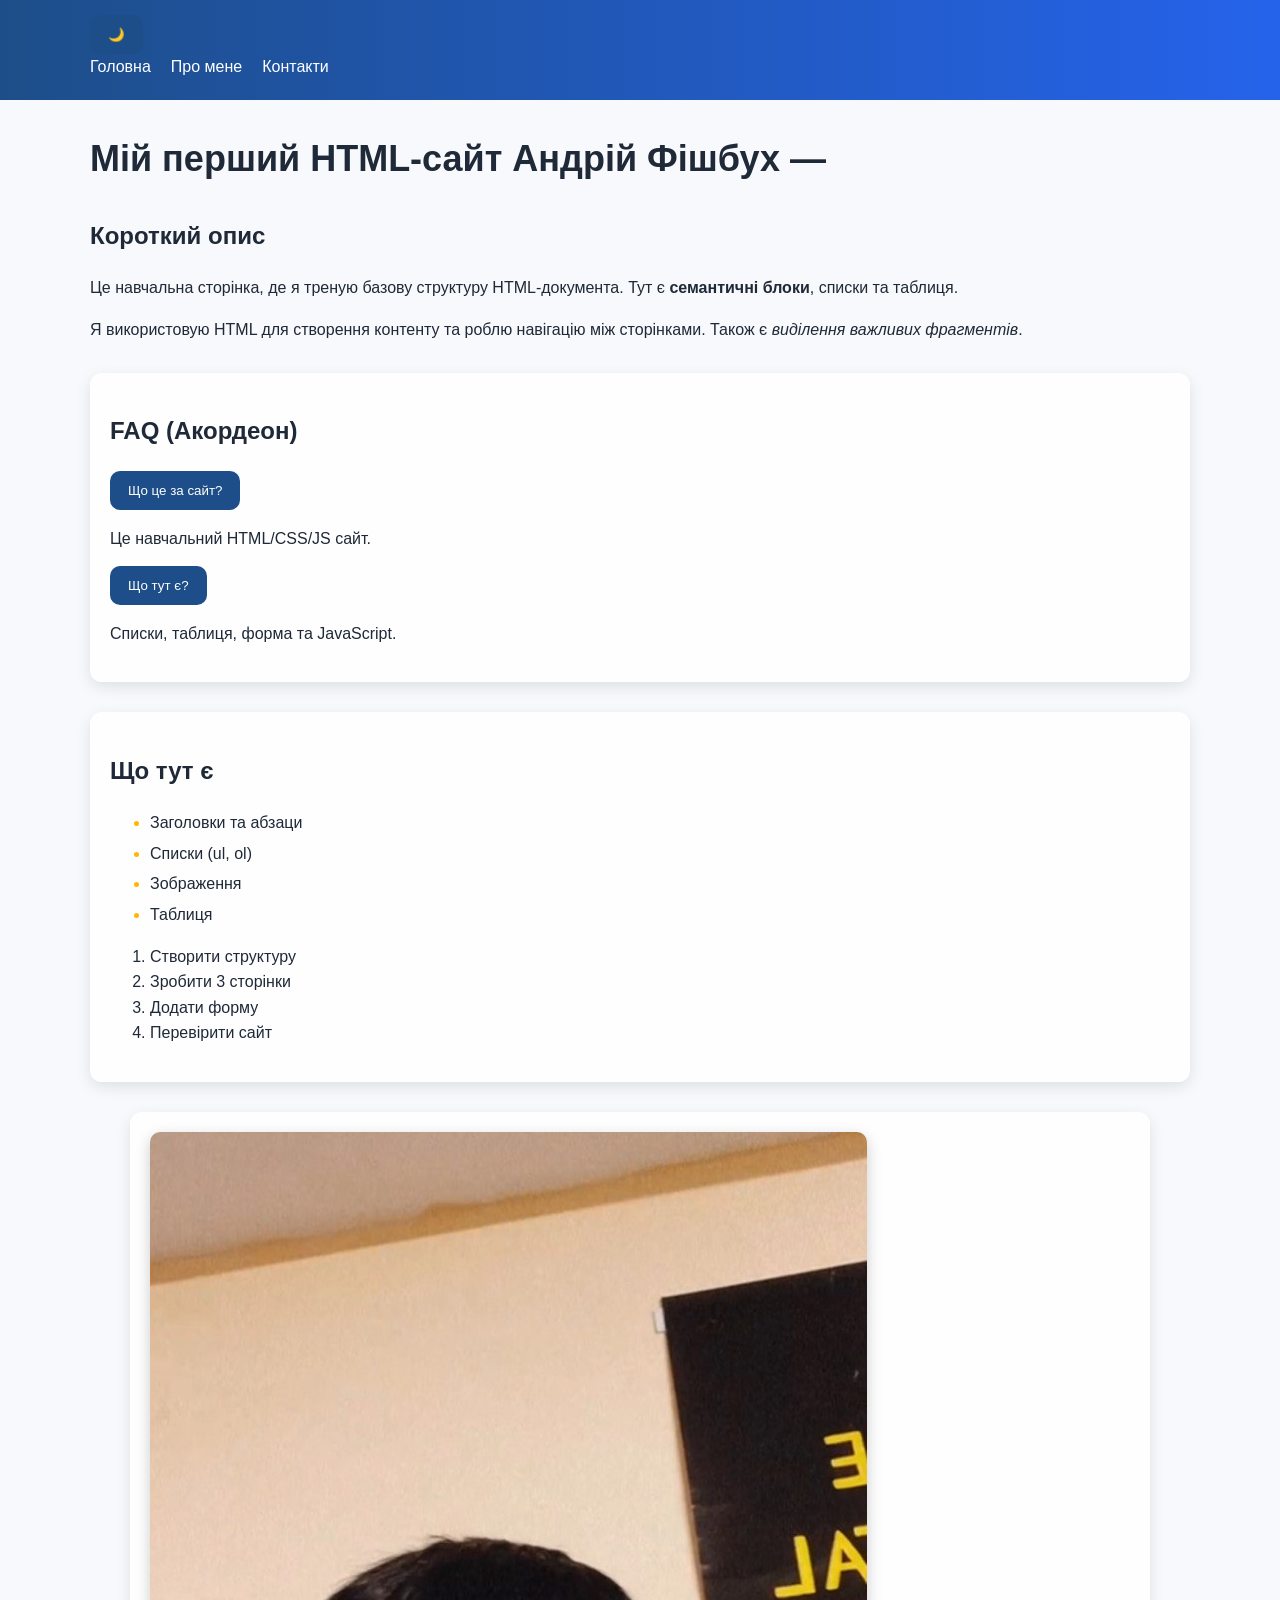
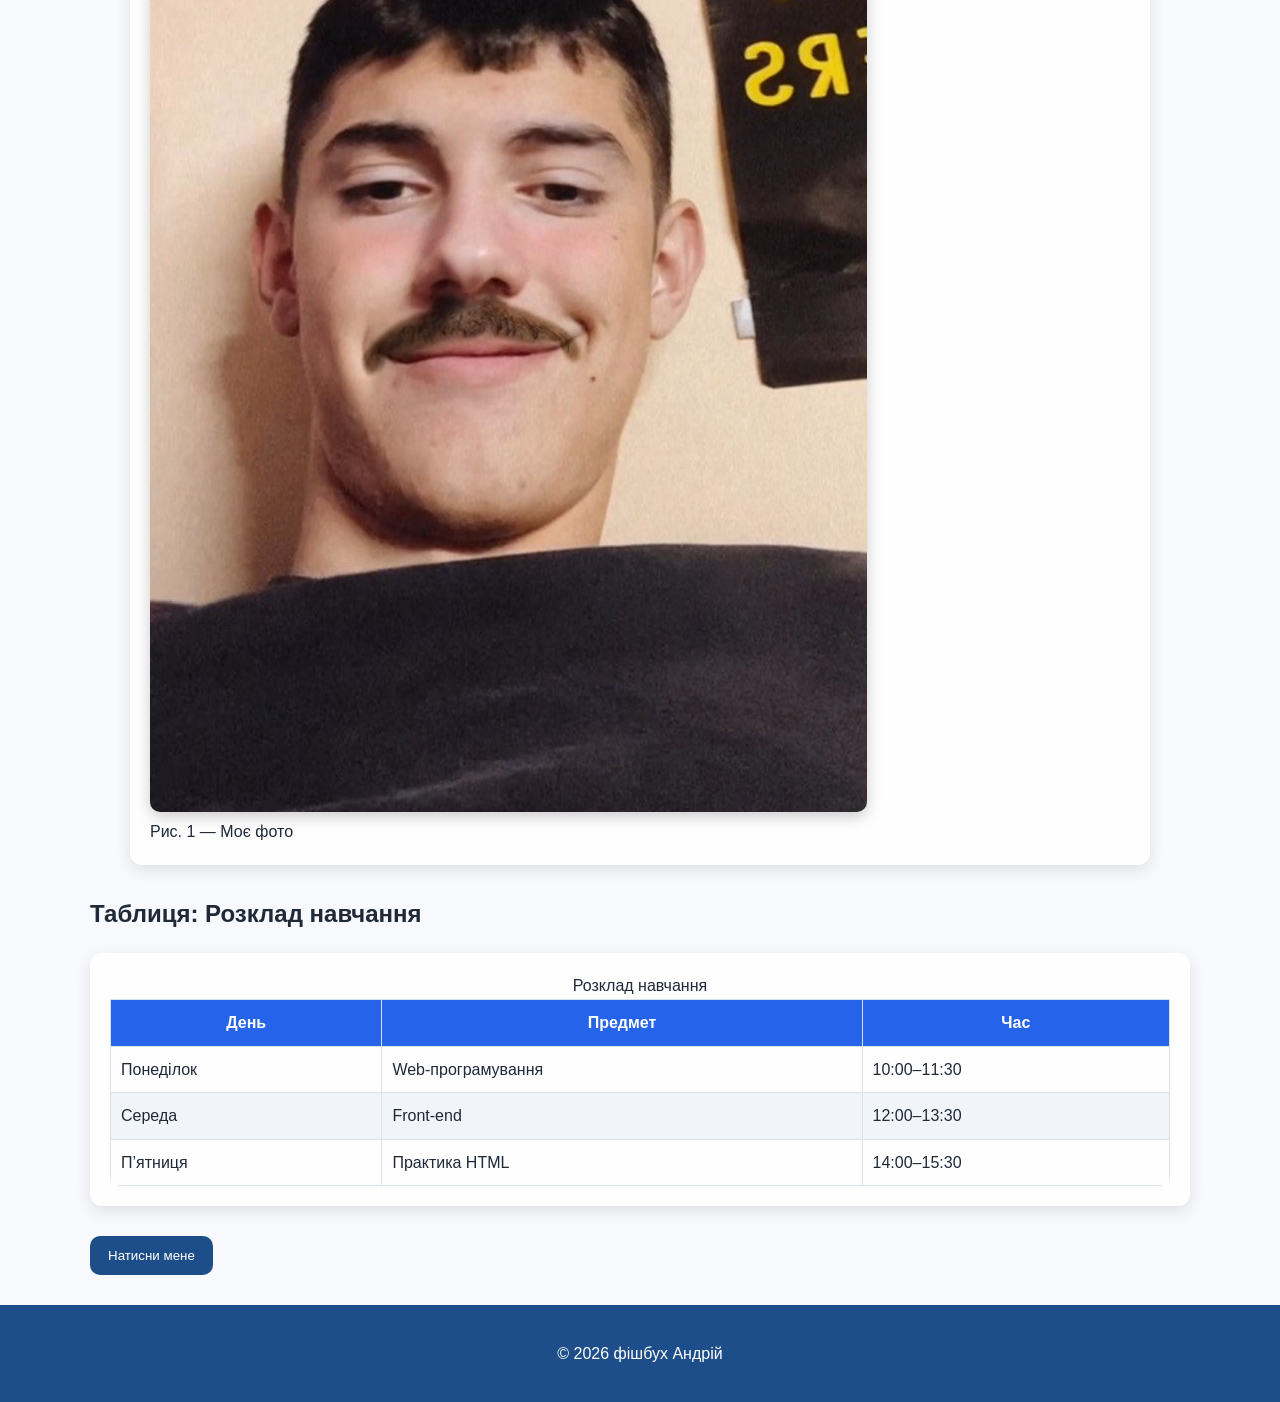
<file: index.html>
<!DOCTYPE html>
<html lang="uk">
<head>
  <meta charset="UTF-8" />
  <meta name="viewport" content="width=device-width, initial-scale=1.0" />
  <meta name="description" content="Мій перший мінісайт на HTML5" />
  <title>Мій перший HTML-сайт</title>

  <!-- CSS -->
  <link rel="stylesheet" href="./styles/style.css">
  <link rel="stylesheet" href="./styles/responsive.css">

  <!-- JS (НОВИЙ шлях) -->
  <script src="./js/main.js" defer></script>
</head>

<body>

  <!-- HEADER -->
  <header class="site-header">
    <div class="container">
      
      
      <!-- кнопка теми -->
      <button id="themeBtn">🌙</button>

      <nav>
        <ul class="nav-list">
          <li><a href="./index.html">Головна</a></li>
          <li><a href="./pages/about.html">Про мене</a></li>
          <li><a href="./pages/contact.html">Контакти</a></li>
        </ul>
      </nav>

    </div>
  </header>

  <!-- MAIN -->
  <main class="container">

    <section class="section">
      <h1>Мій перший HTML-сайт Андрій Фішбух — </h1>

      <h2>Короткий опис</h2>
      <p>
        Це навчальна сторінка, де я треную базову структуру HTML-документа.
        Тут є <strong>семантичні блоки</strong>, списки та таблиця.
      </p>

      <p>
        Я використовую HTML для створення контенту та роблю навігацію між сторінками.
        Також є <em>виділення важливих фрагментів</em>.
      </p>
    </section>

    <!-- АКОРДЕОН -->
    <section class="section card">
      <h2>FAQ (Акордеон)</h2>

      <div class="accordion-item">
        <button class="accordion-btn">Що це за сайт?</button>
        <div class="accordion-content">
          <p>Це навчальний HTML/CSS/JS сайт.</p>
        </div>
      </div>

      <div class="accordion-item">
        <button class="accordion-btn">Що тут є?</button>
        <div class="accordion-content">
          <p>Списки, таблиця, форма та JavaScript.</p>
        </div>
      </div>
    </section>

    <section class="section card">
      <h2>Що тут є</h2>

      <ul>
        <li>Заголовки та абзаци</li>
        <li>Списки (ul, ol)</li>
        <li>Зображення</li>
        <li>Таблиця</li>
      </ul>

      <ol>
        <li>Створити структуру</li>
        <li>Зробити 3 сторінки</li>
        <li>Додати форму</li>
        <li>Перевірити сайт</li>
      </ol>
    </section>

    <section class="section">
      <figure class="card">
        <img
          src="./assets/img/myphoto.jpg"
          alt="Фото"
        />
        <figcaption>Рис. 1 — Моє фото</figcaption>
      </figure>
    </section>

    <section class="section">
      <h2>Таблиця: Розклад навчання</h2>

      <div class="card">
        <table>
          <caption>Розклад навчання</caption>

          <thead>
            <tr>
              <th>День</th>
              <th>Предмет</th>
              <th>Час</th>
            </tr>
          </thead>

          <tbody id="tableBody">
            <tr>
              <td>Понеділок</td>
              <td>Web-програмування</td>
              <td>10:00–11:30</td>
            </tr>

            <tr>
              <td>Середа</td>
              <td>Front-end</td>
              <td>12:00–13:30</td>
            </tr>

            <tr>
              <td>П’ятниця</td>
              <td>Практика HTML</td>
              <td>14:00–15:30</td>
            </tr>
          </tbody>
        </table>
      </div>
    </section>

    <section class="section">
      <button id="testBtn">Натисни мене</button>
    </section>

  </main>

  <!-- FOOTER -->
  <footer class="site-footer">
    <div class="container">
      <p>&copy; <span id="year"></span> фішбух Андрій</p>
    </div>
  </footer>

  <!-- кнопка вверх -->
  <button id="topBtn">↑</button>

</body>
</html>
</file>
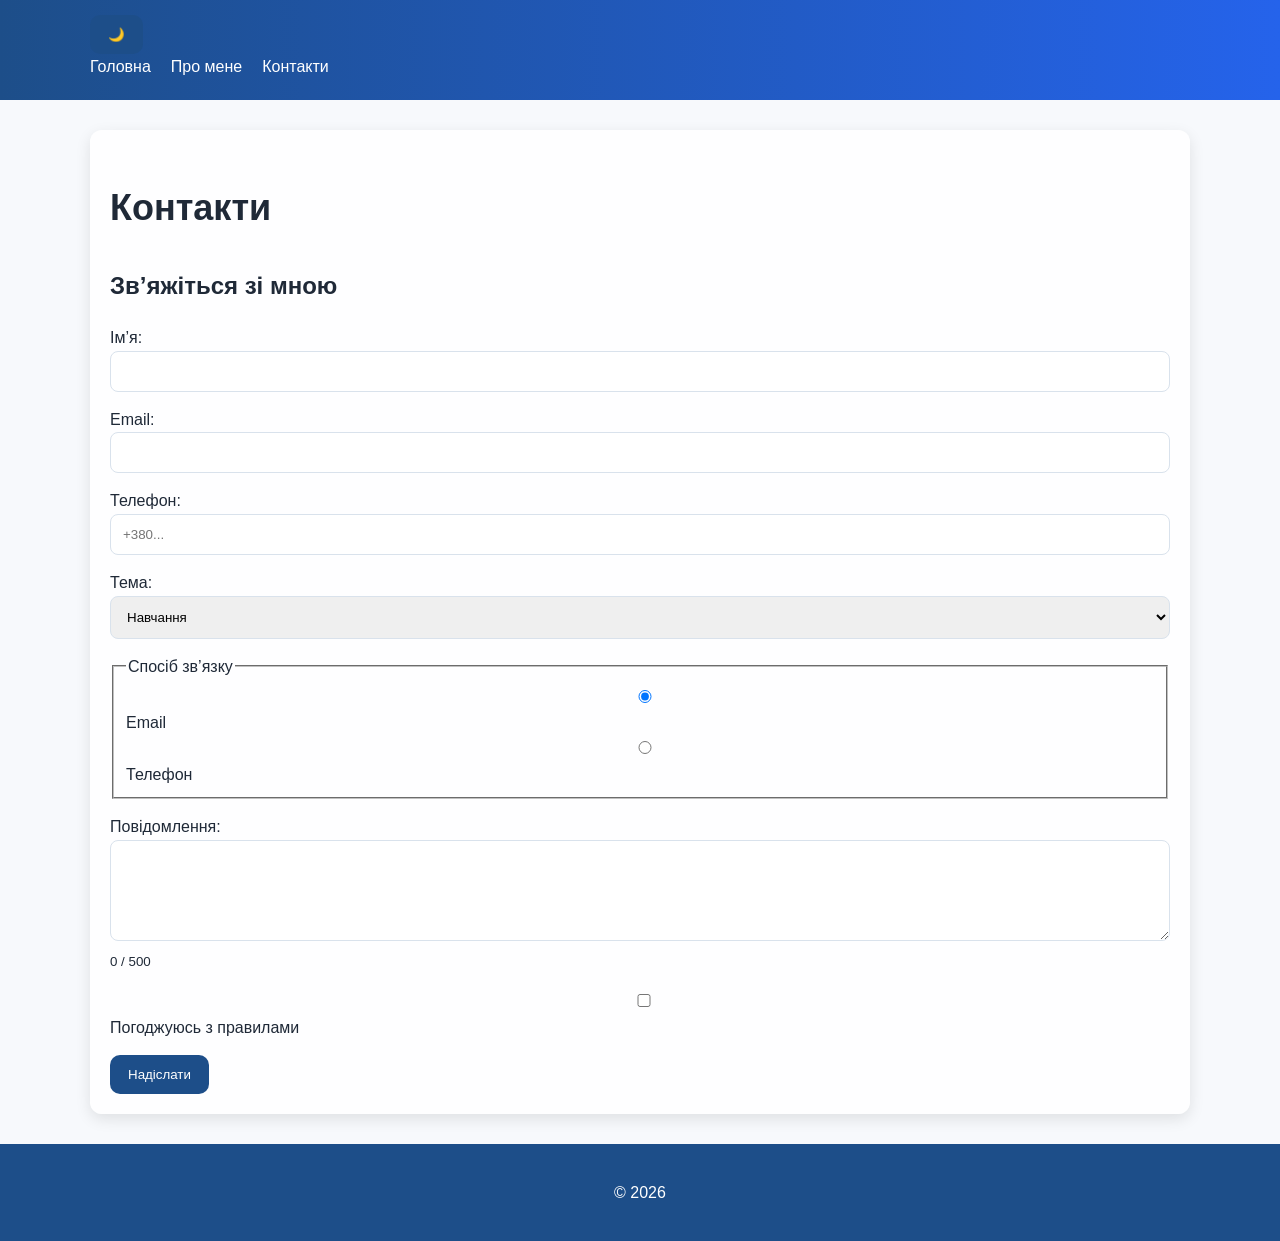
<file: pages/contact.html>
<!DOCTYPE html>
<html lang="uk">
<head>
  <meta charset="UTF-8" />
  <meta name="viewport" content="width=device-width, initial-scale=1.0" />
  <meta name="description" content="Контакти" />
  <title>Контакти</title>

  <!-- CSS -->
  <link rel="stylesheet" href="../styles/style.css">
  <link rel="stylesheet" href="../styles/responsive.css">

  <!-- JS -->
  <script src="../js/main.js" defer></script>
</head>

<body>

  <!-- HEADER -->
  <header class="site-header">
    <div class="container">

      <!-- КНОПКА ТЕМИ -->
      <button id="themeBtn">🌙</button>

      <nav>
        <ul class="nav-list">
          <li><a href="../index.html">Головна</a></li>
          <li><a href="./about.html">Про мене</a></li>
          <li><a href="./contact.html">Контакти</a></li>
        </ul>
      </nav>
    </div>
  </header>

  <!-- MAIN -->
  <main class="container">

    <section class="section card">
      <h1>Контакти</h1>

      <!-- 🔥 ВАЖЛИВО -->
      <form id="contact-form">

        <h2>Зв’яжіться зі мною</h2>

        <div class="form-group">
          <label for="name">Ім’я:</label>
          <input id="name" name="name" type="text" required minlength="2" />
        </div>

        <div class="form-group">
          <label for="email">Email:</label>
          <input id="email" name="email" type="email" required />
        </div>

        <div class="form-group">
          <label for="phone">Телефон:</label>
          <input id="phone" name="phone" type="tel" placeholder="+380..." />
        </div>

        <div class="form-group">
          <label for="topic">Тема:</label>
          <select id="topic" name="topic">
            <option value="study">Навчання</option>
            <option value="work">Співпраця</option>
            <option value="other">Інше</option>
          </select>
        </div>

        <fieldset class="form-group">
          <legend>Спосіб зв’язку</legend>

          <label>
            <input type="radio" name="contactWay" value="email" checked />
            Email
          </label>

          <label>
            <input type="radio" name="contactWay" value="phone" />
            Телефон
          </label>
        </fieldset>

        <div class="form-group">
          <label for="message">Повідомлення:</label>
          <textarea id="message" name="message" rows="5" maxlength="500"></textarea>

          <!-- 🔥 ЛІЧИЛЬНИК -->
          <small id="charCount">0 / 500</small>
        </div>

        <div class="form-group">
          <label>
            <input type="checkbox" name="agree" required />
            Погоджуюсь з правилами
          </label>
        </div>

        <button type="submit">Надіслати</button>

      </form>

      <!-- 🔥 ВИВІД РЕЗУЛЬТАТУ -->
      <div id="formResult"></div>

    </section>

  </main>

  <!-- FOOTER -->
  <footer class="site-footer">
    <div class="container">
      <p>&copy; <span id="year"></span></p>
    </div>
  </footer>

  <!-- 🔥 КНОПКА ВГОРУ -->
  <button id="topBtn">↑</button>

</body>
</html>
</file>
<file: styles/style.css>
/* =========================
   ЗМІННІ (кольори)
   ========================= */
:root {
  --color-primary: #1d4e89;
  --color-accent: #ffb703;
  --color-bg: #f7f9fc;
  --color-text: #1f2937;
  --color-border: #d9e2ec;
}

/* =========================
   БАЗА
   ========================= */
*,
*::before,
*::after {
  box-sizing: border-box;
  transition: all 0.2s ease;
}

body {
  margin: 0;
  font-family: Arial, sans-serif;
  background: var(--color-bg);
  color: var(--color-text);
  line-height: 1.6;
}

/* контейнер */
.container {
  width: min(1100px, calc(100% - 32px));
  margin: 0 auto;
}

/* =========================
   HEADER
   ========================= */
.site-header {
  background: linear-gradient(90deg, #1d4e89, #2563eb);
  padding: 15px 0;
}

/* =========================
   NAVIGATION
   ========================= */
.nav-list {
  display: flex;
  gap: 20px;
  list-style: none;
  padding: 0;
  margin: 0;
}

.nav-list a {
  color: white;
  text-decoration: none;
  position: relative;
  padding: 5px 0;
}

/* hover */
.nav-list a:hover {
  color: var(--color-accent);
}

/* underline animation */
.nav-list a::after {
  content: "";
  position: absolute;
  left: 0;
  bottom: -5px;
  width: 0;
  height: 2px;
  background: var(--color-accent);
  transition: 0.3s;
}

.nav-list a:hover::after {
  width: 100%;
}

/* active page */
.nav-list a.active {
  color: var(--color-accent);
  font-weight: bold;
}

/* =========================
   SECTION / CARD
   ========================= */
.section {
  margin: 30px 0;
}

.card {
  background: rgba(255, 255, 255, 0.9);
  padding: 20px;
  border-radius: 12px;
  box-shadow: 0 5px 15px rgba(0,0,0,0.1);
}

/* hover ефект */
.card:hover {
  transform: translateY(-5px);
}

/* =========================
   TEXT
   ========================= */
h1 {
  font-size: 36px;
}

h2 {
  font-size: 24px;
}

p {
  margin-bottom: 15px;
}

/* =========================
   LISTS
   ========================= */
ul li {
  margin-bottom: 5px;
}

ul li::marker {
  color: var(--color-accent);
}

/* =========================
   IMAGES
   ========================= */
img {
  max-width: 100%;
  border-radius: 10px;
  box-shadow: 0 5px 15px rgba(0,0,0,0.2);
}

img:hover {
  transform: scale(1.03);
}

/* =========================
   TABLE
   ========================= */
table {
  width: 100%;
  border-collapse: collapse;
  border-radius: 10px;
  overflow: hidden;
}

th {
  background: #2563eb;
  color: white;
}

td, th {
  padding: 10px;
  border: 1px solid var(--color-border);
}

tr:nth-child(even) {
  background: #f1f5f9;
}

tr:hover {
  background: #e0e7ff;
}

/* =========================
   MEDIA (video/audio)
   ========================= */
video {
  width: 100%;
  border-radius: 10px;
}

/* =========================
   FORM
   ========================= */
.form-group {
  margin-bottom: 15px;
}

input,
textarea,
select {
  width: 100%;
  padding: 12px;
  border: 1px solid var(--color-border);
  border-radius: 8px;
}

input:focus,
textarea:focus,
select:focus {
  outline: none;
  border-color: var(--color-primary);
  box-shadow: 0 0 5px rgba(37, 99, 235, 0.5);
}

/* =========================
   BUTTON
   ========================= */
button {
  background: var(--color-primary);
  color: white;
  padding: 12px 18px;
  border: none;
  border-radius: 10px;
  cursor: pointer;
}

button:hover {
  background: #163b6b;
  transform: scale(1.05);
}

button:active {
  transform: scale(0.95);
}

/* =========================
   FOOTER
   ========================= */
.site-footer {
  text-align: center;
  padding: 20px;
  background: var(--color-primary);
  color: white;
}

/* =========================
   FLEXBOX
   ========================= */
.two-column {
  display: flex;
  gap: 20px;
}

/* =========================
   SCROLL
   ========================= */
html {
  scroll-behavior: smooth;
}

/* 🌙 Темна тема */
body.dark {
  background: #111;
  color: #fff;
}

body.dark .card {
  background: #1e1e1e;
}

body.dark .site-header {
  background: #222;
}

body.dark .site-footer {
  background: #222;
}
</file>
<file: styles/responsive.css>
/* =========================
   АДАПТИВ ПІД МОБІЛКУ
   ========================= */

@media (max-width: 768px) {

  /* Меню стає вертикальним */
  .nav-list {
    flex-direction: column;
    gap: 10px;
  }

  /* Контент у колонках → в один стовпець */
  .two-column {
    flex-direction: column;
  }

  /* Заголовки менші */
  h1 {
    font-size: 28px;
  }

  h2 {
    font-size: 20px;
  }

  /* Менші відступи */
  .section {
    padding: 15px;
  }

  .card {
    padding: 15px;
  }

  /* Контейнер під телефон */
  .container {
    width: calc(100% - 20px);
  }

  /* Таблиця не ламає екран */
  table {
    display: block;
    overflow-x: auto;
  }

  /* Кнопка на всю ширину */
  button {
    width: 100%;
  }

  /* Відео та зображення не вилітають */
  img,
  video {
    max-width: 100%;
    height: auto;
  }
}
</file>
